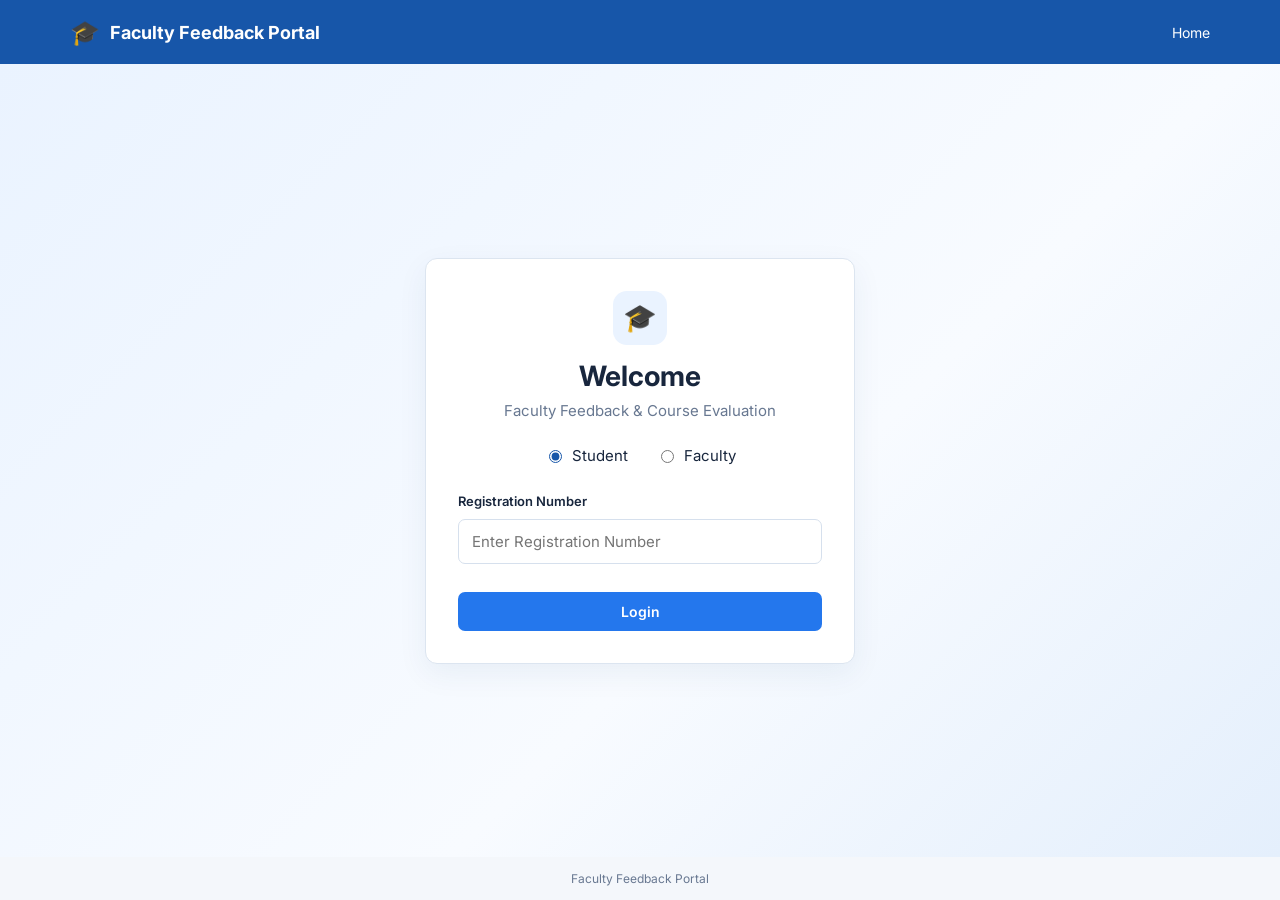
<file: index.html>
<!DOCTYPE html>
<html lang="en">
<head>
  <meta charset="UTF-8">
  <meta name="viewport" content="width=device-width, initial-scale=1.0">
  <title>Faculty Feedback Portal | Login</title>
  <link rel="stylesheet" href="style.css">
</head>
<body class="login-page">
  <header class="topbar">
    <a class="brand" href="index.html"><span class="brand-icon">🎓</span> Faculty Feedback Portal</a>
    <a class="top-link" href="index.html">Home</a>
  </header>

  <main class="login-wrap">
    <section class="welcome-panel">
      <div class="welcome-icon">🎓</div>
      <h1>Welcome</h1>
      <p>Faculty Feedback &amp; Course Evaluation</p>

      <form id="loginForm" class="login-form">
        <div class="role-choice">
          <label><input type="radio" name="role" value="student" checked> Student</label>
          <label><input type="radio" name="role" value="faculty"> Faculty</label>
        </div>
        <label id="usernameLabel" class="field-label" for="username">Registration Number</label>
        <input id="username" name="username" type="text" placeholder="Enter Registration Number" required>
        <div id="passwordGroup">
          <label class="field-label" for="password">Password</label>
          <input id="password" name="password" type="password" placeholder="Enter password">
        </div>
        <p id="loginError" class="error-message" aria-live="polite"></p>
        <button class="button button-primary full-width" type="submit">Login</button>
      </form>


    </section>
  </main>
  <footer class="footer">Faculty Feedback Portal</footer>
  <script src="script.js"></script>
</body>
</html>
</file>
<file: style.css>
@import url('https://fonts.googleapis.com/css2?family=Inter:wght@400;500;600;700&display=swap');
* { box-sizing: border-box; }
:root {
  --blue: #1756a9;
  --blue-dark: #12447f;
  --blue-light: #eaf3ff;
  --text: #18263d;
  --muted: #687891;
  --border: #dce5f0;
  --background: #f4f7fb;
  --white: #ffffff;
  --green: #16844a;
}
body { margin: 0; background: var(--background); color: var(--text); font-family: 'Inter', Arial, Helvetica, sans-serif; font-size: 15px; }
a { color: inherit; text-decoration: none; }
button, input, textarea { font: inherit; }
.topbar { min-height: 64px; background: var(--blue); color: white; padding: 0 5.5%; display: flex; align-items: center; justify-content: space-between; gap: 20px; box-shadow: 0 2px 8px #153c6c18; }
.brand { font-size: 18px; font-weight: 700; display: inline-flex; align-items: center; gap: 10px; }
.brand-icon { font-size: 24px; }
.top-link, .link-button { color: white; font-size: 14px; }
.link-button { border: 0; background: transparent; cursor: pointer; padding: 8px 0 8px 12px; }
.top-actions { display: flex; align-items: center; gap: 12px; font-size: 14px; }
.login-page { min-height: 100vh; display: flex; flex-direction: column; }
.login-wrap { flex: 1; display: grid; place-items: center; padding: 36px 18px; background: linear-gradient(135deg, #eaf3ff, #f8fbff 60%, #e4effc); }
.welcome-panel { width: min(100%, 430px); background: white; border: 1px solid var(--border); border-radius: 12px; padding: 32px; box-shadow: 0 10px 30px #173b6810; }
.welcome-icon { width: 54px; height: 54px; border-radius: 14px; display: grid; place-items: center; background: var(--blue-light); font-size: 27px; margin: 0 auto 14px; }
.welcome-panel h1 { margin: 0 0 8px; text-align: center; font-size: 28px; }
.welcome-panel > p { text-align: center; color: var(--muted); margin: 0 0 24px; }
.login-form { display: flex; flex-direction: column; gap: 10px; }
.role-choice { display: flex; justify-content: center; gap: 28px; margin: 2px 0 12px; }
.role-choice label { display: flex; align-items: center; gap: 7px; cursor: pointer; }
input[type="radio"] { accent-color: var(--blue); }
.field-label { font-weight: 600; font-size: 13px; margin-top: 6px; }
input[type="text"], input[type="password"], textarea, select { width: 100%; border: 1px solid #d6e0ed; border-radius: 7px; padding: 12px 13px; color: var(--text); background: white; outline: none; }
input:focus, textarea:focus, select:focus { border-color: #4d8ee6; box-shadow: 0 0 0 3px #2b7be51a; }
.button { border: 0; border-radius: 7px; padding: 11px 16px; display: inline-flex; align-items: center; justify-content: center; font-weight: 600; font-size: 14px; cursor: pointer; transition: background .15s ease; }
.button-primary { background: #2477ed; color: white; }
.button-primary:hover { background: #155fc7; }
.button-light { background: #edf3fb; color: #23466e; }
.full-width { width: 100%; margin-top: 8px; }
.demo-box { border-top: 1px solid #edf1f6; margin-top: 22px; padding-top: 16px; font-size: 13px; color: var(--muted); }
.demo-box strong { color: var(--text); }
.demo-box p { margin: 7px 0; }
.demo-box small { display: block; margin-top: 12px; line-height: 1.4; }
.footer { padding: 14px; text-align: center; color: var(--muted); font-size: 12px; }
.page-layout { display: flex; min-height: calc(100vh - 64px); }
.sidebar { width: 220px; flex-shrink: 0; background: white; border-right: 1px solid var(--border); padding: 24px 14px; }
.nav-link { display: flex; align-items: center; gap: 12px; padding: 12px 14px; border-radius: 7px; margin-bottom: 6px; color: #435674; font-size: 14px; }
.nav-link:hover, .nav-link.active { background: var(--blue-light); color: var(--blue); }
.nav-link.active { font-weight: 700; }
.content { flex: 1; min-width: 0; max-width: 1200px; padding: 34px clamp(18px, 4vw, 48px); margin: 0 auto; }
.page-heading { display: flex; align-items: center; justify-content: space-between; gap: 16px; margin-bottom: 24px; }
h1 { margin: 0 0 8px; font-size: 26px; }
h2 { margin: 0 0 6px; font-size: 19px; }
.page-heading p, .panel-heading p { color: var(--muted); margin: 0; font-size: 14px; line-height: 1.5; }
.course-list { display: grid; gap: 14px; }
.course-card { background: white; border: 1px solid var(--border); border-radius: 9px; padding: 18px 20px; display: flex; align-items: center; justify-content: space-between; gap: 16px; box-shadow: 0 2px 5px #173b6805; }
.course-card h3 { font-size: 16px; margin: 0 0 7px; }
.course-card p { color: var(--muted); margin: 0 0 5px; font-size: 14px; }
.course-code { display: inline-block; font-size: 12px; color: var(--blue); background: var(--blue-light); border-radius: 4px; padding: 4px 7px; margin-bottom: 8px; }
.status { font-size: 12px; padding: 5px 9px; border-radius: 20px; white-space: nowrap; }
.status-done { color: #167345; background: #e3f7eb; }
.status-pending { color: #8b5b00; background: #fff3d7; }
.panel { background: white; border: 1px solid var(--border); border-radius: 10px; padding: 22px; margin-bottom: 22px; box-shadow: 0 2px 6px #173b6805; }
.panel-heading { display: flex; justify-content: space-between; align-items: center; gap: 15px; margin-bottom: 18px; }
.feedback-panel { margin-top: 26px; }
#feedbackForm { display: flex; flex-direction: column; }
.rating-row { display: flex; justify-content: space-between; align-items: center; gap: 20px; border-bottom: 1px solid #edf1f6; padding: 14px 0; }
.rating-row strong { display: block; font-size: 14px; margin-bottom: 5px; }
.rating-row small { color: var(--muted); font-size: 12px; }
.stars { display: flex; gap: 3px; flex-shrink: 0; }
.star { border: 0; background: transparent; color: #cbd5e1; font-size: 25px; cursor: pointer; padding: 0 2px; line-height: 1; }
.star.selected { color: #f4a623; }
#comments { resize: vertical; margin-top: 7px; }
.form-bottom { display: flex; align-items: center; justify-content: space-between; gap: 12px; margin-top: 18px; }
.muted-text { color: var(--muted); font-size: 13px; }
.error-message { color: #c53030; font-size: 13px; min-height: 0; margin: 0; }
.hidden { display: none !important; }
.success-panel { max-width: 540px; text-align: center; margin: 50px auto; padding: 38px 24px; }
.success-mark { width: 62px; height: 62px; margin: 0 auto 18px; border-radius: 50%; display: grid; place-items: center; background: #d9f7e5; color: #16844a; font-size: 35px; font-weight: bold; }
.success-panel h2 { font-size: 24px; }
.success-panel p { color: var(--muted); line-height: 1.6; }
.success-panel .button { margin-top: 12px; }
.table-wrap { width: 100%; overflow-x: auto; }
table { width: 100%; border-collapse: collapse; text-align: left; font-size: 13px; }
th { background: #f3f7fc; color: #354864; font-weight: 700; }
th, td { padding: 13px 12px; border-bottom: 1px solid #e8eef5; vertical-align: top; }
tbody tr:last-child td { border-bottom: 0; }
.rating-number { color: #b87500; font-weight: 700; white-space: nowrap; }
.empty-state { padding: 28px 10px; color: var(--muted); text-align: center; }
.note { color: var(--muted); font-size: 12px; line-height: 1.5; margin-top: 12px; }
.stats-grid { display: grid; grid-template-columns: repeat(3, minmax(0, 1fr)); gap: 16px; margin-bottom: 24px; }
.stat-card { background: white; border: 1px solid var(--border); border-radius: 9px; padding: 18px; display: flex; align-items: center; gap: 14px; }
.stat-icon { width: 42px; height: 42px; border-radius: 10px; display: grid; place-items: center; font-size: 21px; }
.stat-icon.blue { color: #1f70d2; background: #e5f1ff; }
.stat-icon.green { color: #16844a; background: #e2f7eb; }
.stat-icon.purple { color: #7544bb; background: #f0e8ff; }
.stat-card strong { display: block; font-size: 23px; margin-bottom: 4px; }
.stat-card small { color: var(--muted); font-size: 12px; }
@media (max-width: 760px) {
  .topbar { padding: 0 18px; min-height: 60px; }
  .brand { font-size: 15px; }
  .brand-icon { font-size: 20px; }
  .page-layout { display: block; }
  .sidebar { width: 100%; display: flex; gap: 6px; padding: 10px 12px; border-right: 0; border-bottom: 1px solid var(--border); }
  .nav-link { margin: 0; padding: 10px 12px; }
  .content { padding: 24px 15px; }
  .course-card { align-items: flex-start; flex-wrap: wrap; }
  .rating-row { align-items: flex-start; flex-direction: column; gap: 10px; }
  .stats-grid { grid-template-columns: 1fr; }
  .page-heading { align-items: flex-start; flex-direction: column; }
  .form-bottom { align-items: flex-start; flex-direction: column; }
  .form-bottom .button { width: 100%; }
  .panel { padding: 16px; }
}
</file>
